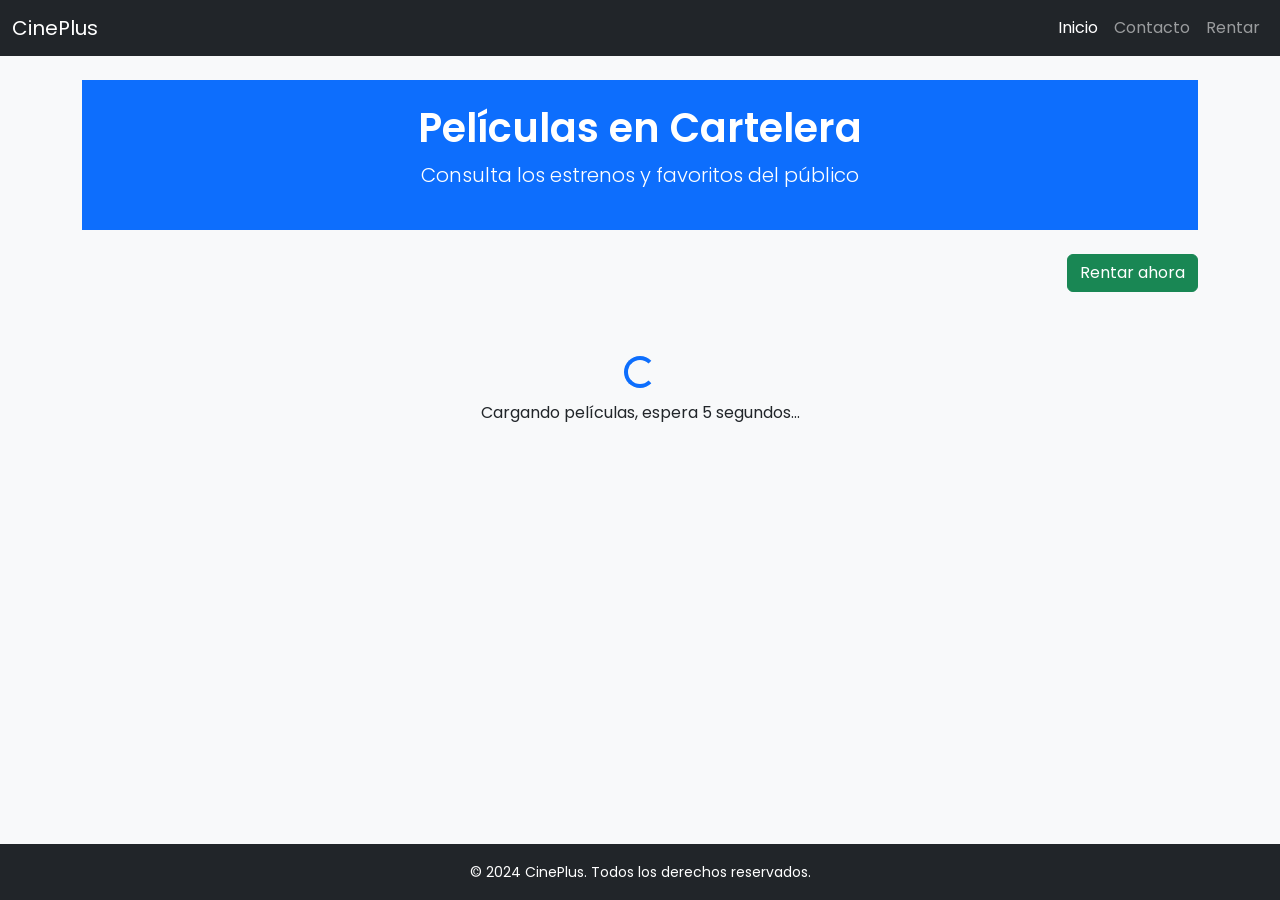
<file: index.html>
<!DOCTYPE html>
<html lang="es">
<head>
  <link href="https://fonts.googleapis.com/css2?family=Poppins:wght@300;400;600;700&display=swap" rel="stylesheet">
  <meta charset="UTF-8">
  <title>Películas en Cartelera</title>
  <meta name="viewport" content="width=device-width, initial-scale=1">
  <link href="https://cdn.jsdelivr.net/npm/bootstrap@5.3.2/dist/css/bootstrap.min.css" rel="stylesheet">
  <link rel="stylesheet" href="css/style.css">
</head>
<body>
  <!-- NAVBAR -->
  <nav class="navbar navbar-expand-lg navbar-dark bg-dark">
    <div class="container-fluid">
      <a class="navbar-brand" href="#">CinePlus</a>
      <div class="collapse navbar-collapse">
        <ul class="navbar-nav ms-auto">
          <li class="nav-item"><a class="nav-link active" href="index.html">Inicio</a></li>
          <li class="nav-item"><a class="nav-link" href="pages/contacto.html">Contacto</a></li>
          <li class="nav-item"><a class="nav-link" href="pages/renta.html">Rentar</a></li>
        </ul>
      </div>
    </div>
  </nav>

  <!-- CONTENIDO PRINCIPAL -->
  <main class="container py-4">
    <header class="bg-primary text-white text-center p-4 mb-4">
      <h1>Películas en Cartelera</h1>
      <p class="lead">Consulta los estrenos y favoritos del público</p>
    </header>

    <div class="text-end mb-3">
      <a href="pages/renta.html" class="btn btn-success">Rentar ahora</a>
    </div>

    <div class="row" id="lista-peliculas">
      <div class="col-12 text-center my-5">
        <div class="spinner-border text-primary" role="status">
          <span class="visually-hidden">Cargando...</span>
        </div>
        <p class="mt-2">Cargando películas, espera 5 segundos...</p>
      </div>
    </div>
  </main>

  <!-- FOOTER -->
  <footer class="bg-dark text-center text-white py-3">
    <small>&copy; 2024 CinePlus. Todos los derechos reservados.</small>
  </footer>

  <script src="https://code.jquery.com/jquery-3.6.4.min.js"></script>
  <script src="js/app.js"></script>
  <script src="https://cdn.jsdelivr.net/npm/bootstrap@5.3.2/dist/js/bootstrap.bundle.min.js"></script>

  <!-- Modal para el tráiler -->
  <div class="modal fade" id="trailerModal" tabindex="-1" aria-hidden="true">
    <div class="modal-dialog modal-lg">
      <div class="modal-content">
        <div class="modal-header">
          <h5 class="modal-title">Tráiler de la película</h5>
          <button type="button" class="btn-close" data-bs-dismiss="modal"></button>
        </div>
        <div class="modal-body">
          <div class="ratio ratio-16x9">
            <iframe id="trailerIframe" src="" allowfullscreen></iframe>
          </div>
        </div>
      </div>
    </div>
  </div>
</body>
</html>
</file>
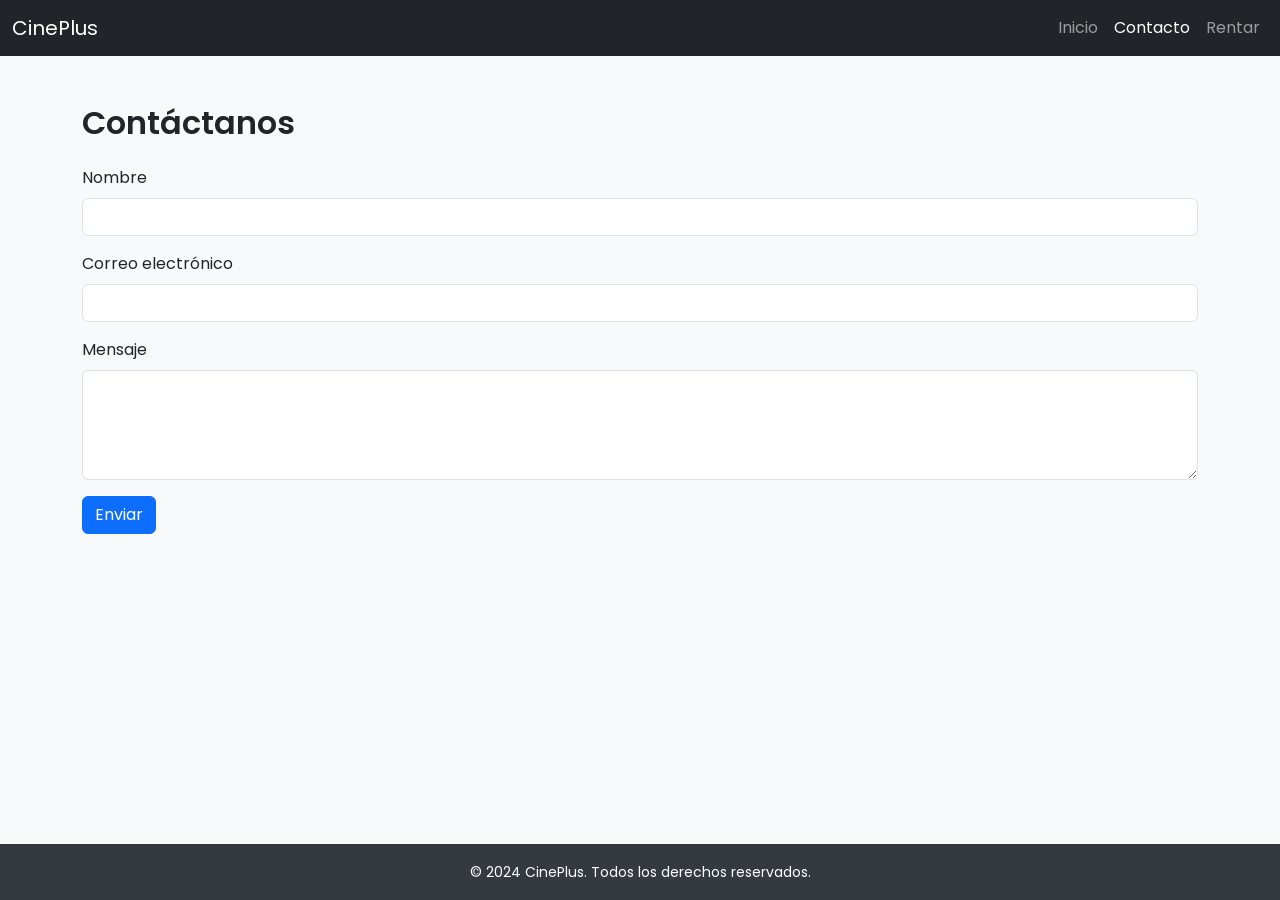
<file: pages/contacto.html>
<!DOCTYPE html>
<html lang="es">
<head>
  <meta charset="UTF-8">
  <title>Contacto - CinePlus</title>
  <meta name="viewport" content="width=device-width, initial-scale=1">
  <!-- Bootstrap CSS -->
  <link href="https://cdn.jsdelivr.net/npm/bootstrap@5.3.2/dist/css/bootstrap.min.css" rel="stylesheet">
  <!-- Google Fonts -->
  <link href="https://fonts.googleapis.com/css2?family=Poppins:wght@300;400;600;700&display=swap" rel="stylesheet">
  <!-- Tu CSS personalizado -->
  <link rel="stylesheet" href="../css/style.css">
</head>
<body>

  <!-- NAVBAR -->
  <nav class="navbar navbar-expand-lg navbar-dark bg-dark">
    <div class="container-fluid">
      <a class="navbar-brand" href="#">CinePlus</a>
      <div class="collapse navbar-collapse">
        <ul class="navbar-nav ms-auto">
          <li class="nav-item"><a class="nav-link" href="../index.html">Inicio</a></li>
          <li class="nav-item"><a class="nav-link active" href="contacto.html">Contacto</a></li>
          <li class="nav-item"><a class="nav-link" href="renta.html">Rentar</a></li>
        </ul>
      </div>
    </div>
  </nav>

  <!-- CONTENIDO PRINCIPAL -->
  <main class="container py-5">
    <h2 class="mb-4">Contáctanos</h2>
    <form id="form-contacto" novalidate>
      <div class="mb-3">
        <label for="nombre" class="form-label">Nombre</label>
        <input type="text" class="form-control" id="nombre" required>
        <div class="text-danger small mt-1" id="error-nombre"></div>
      </div>
      <div class="mb-3">
        <label for="correo" class="form-label">Correo electrónico</label>
        <input type="email" class="form-control" id="correo" required>
        <div class="text-danger small mt-1" id="error-correo"></div>
      </div>
      <div class="mb-3">
        <label for="mensaje" class="form-label">Mensaje</label>
        <textarea class="form-control" id="mensaje" rows="4" required></textarea>
        <div class="text-danger small mt-1" id="error-mensaje"></div>
      </div>
      <button type="submit" class="btn btn-primary">Enviar</button>
      <div id="alerta" class="alert alert-success mt-3 d-none">Mensaje enviado con éxito.</div>
    </form>
  </main>

  <!-- FOOTER -->
  <footer>
    <small>&copy; 2024 CinePlus. Todos los derechos reservados.</small>
  </footer>

  <!-- SCRIPTS -->
  <script src="https://code.jquery.com/jquery-3.6.4.min.js"></script>
  <script>
    // Validación del formulario
    $('#form-contacto').on('submit', function (e) {
      e.preventDefault();
      $('#error-nombre').text('');
      $('#error-correo').text('');
      $('#error-mensaje').text('');
      let valido = true;

      let nombre = $('#nombre').val().trim();
      if (nombre === '') {
        $('#error-nombre').text('El nombre es obligatorio.');
        valido = false;
      }

      let correo = $('#correo').val().trim();
      if (correo === '') {
        $('#error-correo').text('El correo es obligatorio.');
        valido = false;
      } else if (correo.indexOf('@') === -1 || correo.indexOf('.') === -1) {
        $('#error-correo').text('Ingresa un correo válido (debe contener @ y .)');
        valido = false;
      }

      let mensaje = $('#mensaje').val().trim();
      if (mensaje === '') {
        $('#error-mensaje').text('El mensaje es obligatorio.');
        valido = false;
      } else if (mensaje.length < 20) {
        $('#error-mensaje').text(`El mensaje debe tener al menos 20 caracteres. Tiene ${mensaje.length}.`);
        valido = false;
      } else if (mensaje.length > 50) {
        $('#error-mensaje').text(`El mensaje debe tener máximo 50 caracteres. Tiene ${mensaje.length}.`);
        valido = false;
      }

      if (valido) {
        $('#alerta').removeClass('d-none').hide().fadeIn();
        setTimeout(() => $('#alerta').fadeOut(), 3000);
        this.reset();
      }
    });
  </script>
</body>
</html>
</file>
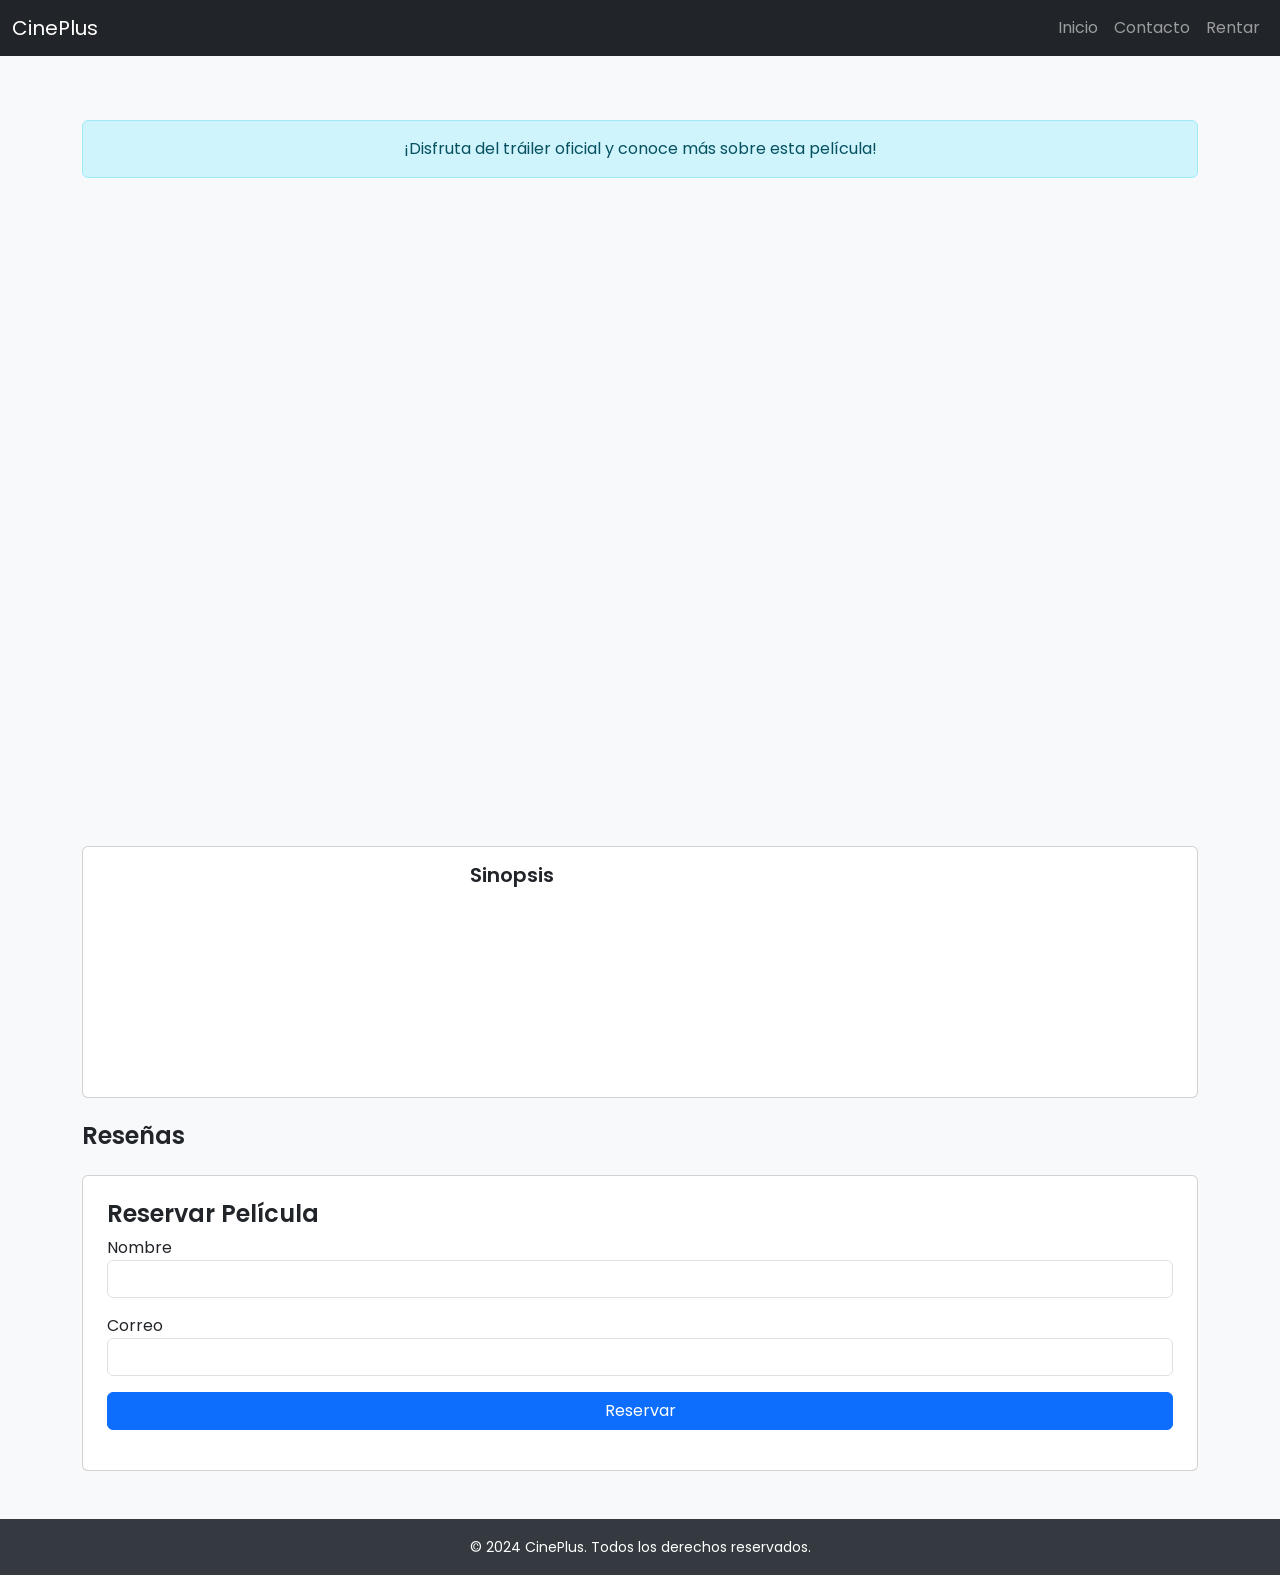
<file: pages/detalle.html>
<!DOCTYPE html>
<html lang="es">
<head>
  <meta charset="UTF-8" />
  <title>Detalle de Película - CinePlus</title>
  <meta name="viewport" content="width=device-width, initial-scale=1" />
  <link href="https://cdn.jsdelivr.net/npm/bootstrap@5.3.2/dist/css/bootstrap.min.css" rel="stylesheet">
  <link href="https://fonts.googleapis.com/css2?family=Poppins:wght@300;400;600;700&display=swap" rel="stylesheet">
  <link rel="stylesheet" href="../css/style.css">
</head>
<body>

  <!-- NAVBAR -->
  <nav class="navbar navbar-expand-lg navbar-dark bg-dark">
    <div class="container-fluid">
      <a class="navbar-brand" href="#">CinePlus</a>
      <div class="collapse navbar-collapse">
        <ul class="navbar-nav ms-auto">
          <li class="nav-item"><a class="nav-link" href="../index.html">Inicio</a></li>
          <li class="nav-item"><a class="nav-link" href="contacto.html">Contacto</a></li>
          <li class="nav-item"><a class="nav-link" href="renta.html">Rentar</a></li>
        </ul>
      </div>
    </div>
  </nav>

  <!-- CONTENIDO PRINCIPAL -->
  <main class="container py-5">
    <!-- TÍTULO Y TRAILER -->
    <div class="text-center mb-4">
      <h2 id="titulo" class="mb-3"></h2>
      <div class="alert alert-info">¡Disfruta del tráiler oficial y conoce más sobre esta película!</div>
      <div class="ratio ratio-16x9 mb-4">
        <iframe id="trailer" src="" allowfullscreen></iframe>
      </div>
    </div>

    <!-- DETALLE -->
    <div class="card mb-4">
      <div class="row g-0">
        <div class="col-md-4">
          <img id="poster" class="img-fluid rounded-start" />
        </div>
        <div class="col-md-8">
          <div class="card-body">
            <h5>Sinopsis</h5>
            <p id="sinopsis"></p>
            <h5 id="precio" class="mt-3"></h5>
            <span id="estado" class="badge"></span> 
            <span id="genero" class="badge bg-secondary"></span>
          </div>
        </div>
      </div>
    </div>

    <!-- RESEÑAS -->
    <h4>Reseñas</h4>
    <div id="reseñas"></div>

    <!-- FORMULARIO RESERVA -->
    <div class="card p-4 mt-4">
      <h4>Reservar Película</h4>
      <div class="mb-3">
        <label>Nombre</label>
        <input type="text" id="nombre" class="form-control" />
      </div>
      <div class="mb-3">
        <label>Correo</label>
        <input type="email" id="correo" class="form-control" />
      </div>
      <button id="btnReservar" class="btn btn-primary">Reservar</button>
      <div id="mensaje" class="mt-3"></div>
    </div>
  </main>

  <!-- FOOTER -->
  <footer>
    <small>&copy; 2024 CinePlus. Todos los derechos reservados.</small>
  </footer>

  <script src="https://code.jquery.com/jquery-3.6.4.min.js"></script>
  <script src="https://cdn.jsdelivr.net/npm/bootstrap@5.3.2/dist/js/bootstrap.bundle.min.js"></script>
  <script>
    
    $(function () {
      const urlParams = new URLSearchParams(window.location.search);
      const id = urlParams.get("id");

      $.getJSON("../data/peliculas.json", function (peliculas) {
        const peli = peliculas.find(p => p.id == id);
        if (peli) {
          const hoy = new Date();
          const estreno = new Date(peli.estreno);
          let precio, estado;
          if (hoy <= estreno) {
            precio = peli.precios.estreno;
            estado = "Estreno";
            $("#estado").addClass("bg-danger");
          } else {
            precio = peli.precios.normal;
            estado = "En cartelera";
            $("#estado").addClass("bg-success");
          }
          $("#titulo").text(peli.titulo);
          $("#poster").attr("src", "../img/" + peli.imagen);
          $("#sinopsis").text(peli.sinopsis);
          $("#precio").text("Precio: $" + precio);
          $("#estado").text(estado);
          $("#trailer").attr("src", peli.trailer);
          let genero = Array.isArray(peli.generos) ? peli.generos.join(", ") : peli.genero || "Sin género";
          $("#genero").text(genero);
        }
      });

      $.getJSON("../data/reseñas.json", function (reseñas) {
        let filtradas = reseñas.filter(r => r.peliculaId == parseInt(id));
        let html = "";
        filtradas.forEach(r => {
          let estrellas = "🌟".repeat(r.calificacion);
          html += `<div class="card mb-2 p-2"><strong>${r.usuario}</strong><p>${r.comentario}</p><div>${estrellas}</div></div>`;
        });
        $("#reseñas").html(html);
      });

      $("#btnReservar").click(function () {
        let nombre = $("#nombre").val();
        let correo = $("#correo").val();
        if (nombre === "" || correo === "") {
          $("#mensaje").html(`<div class="alert alert-danger">Todos los campos son obligatorios</div>`);
          return;
        }
        const reserva = { nombre, correo, pelicula: $("#titulo").text() };
        let reservas = JSON.parse(localStorage.getItem("reservas")) || [];
        reservas.push(reserva);
        localStorage.setItem("reservas", JSON.stringify(reservas));
        $("#mensaje").html(`<div class="alert alert-success">Reserva realizada con éxito</div>`);
      });
    });
  </script>
</body>
</html>
</file>
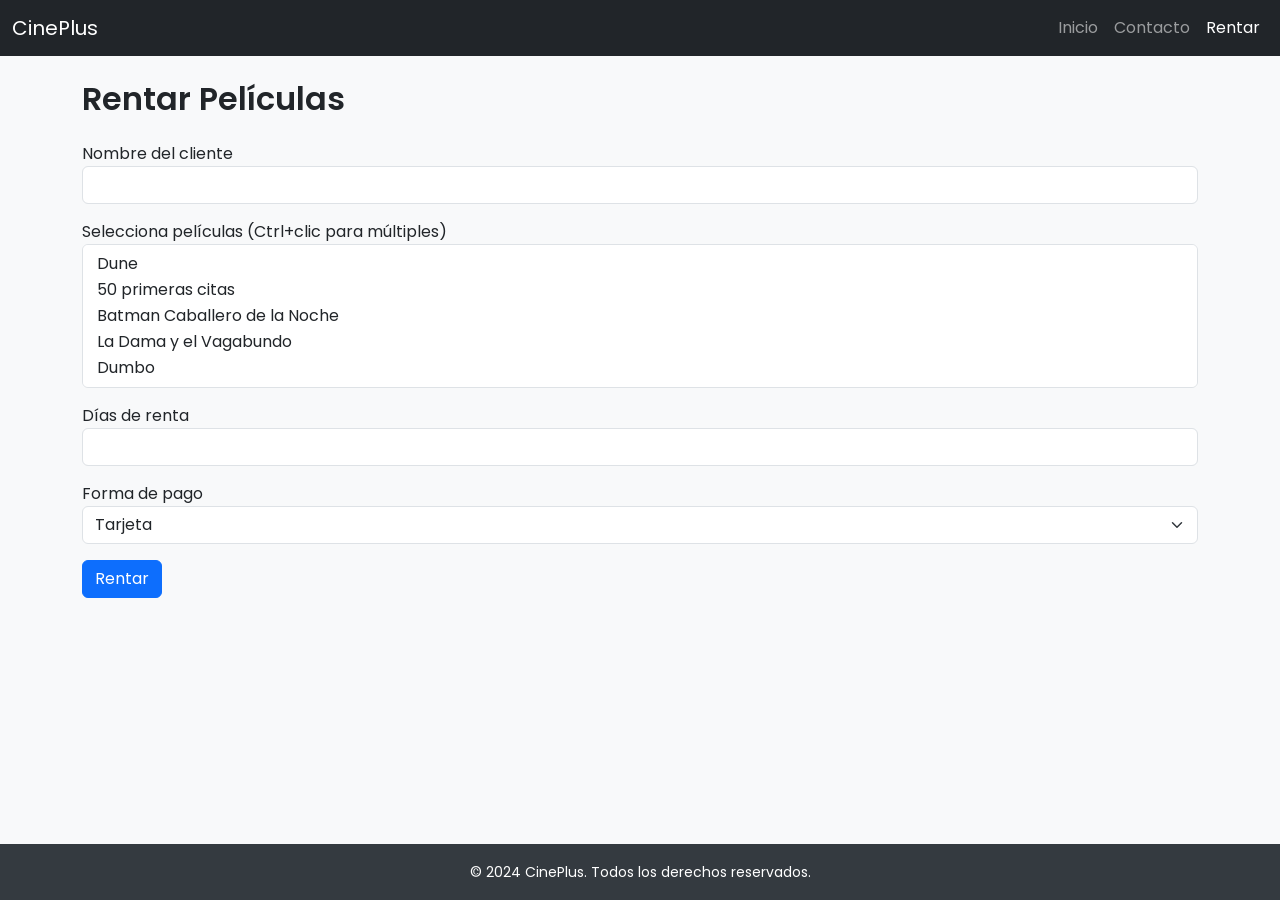
<file: pages/renta.html>
<!DOCTYPE html>
<html lang="es">
<head>
  <meta charset="UTF-8">
  <title>Renta de Películas - CinePlus</title>
  <meta name="viewport" content="width=device-width, initial-scale=1">
  <link href="https://cdn.jsdelivr.net/npm/bootstrap@5.3.0/dist/css/bootstrap.min.css" rel="stylesheet">
  <link href="https://fonts.googleapis.com/css2?family=Poppins:wght@300;400;600;700&display=swap" rel="stylesheet">
  <link rel="stylesheet" href="../css/style.css">
</head>
<body>

  <!-- NAVBAR -->
  <nav class="navbar navbar-expand-lg navbar-dark bg-dark">
    <div class="container-fluid">
      <a class="navbar-brand" href="#">CinePlus</a>
      <div class="collapse navbar-collapse">
        <ul class="navbar-nav ms-auto">
          <li class="nav-item"><a class="nav-link" href="../index.html">Inicio</a></li>
          <li class="nav-item"><a class="nav-link" href="contacto.html">Contacto</a></li>
          <li class="nav-item"><a class="nav-link active" href="renta.html">Rentar</a></li>
        </ul>
      </div>
    </div>
  </nav>

  <!-- CONTENIDO PRINCIPAL -->
  <main class="container py-4">
    <h2 class="mb-4">Rentar Películas</h2>

    <form id="formRenta">
      <div class="mb-3">
        <label>Nombre del cliente</label>
        <input type="text" id="cliente" class="form-control" required>
      </div>
      <div class="mb-3">
        <label>Selecciona películas (Ctrl+clic para múltiples)</label>
        <select id="peliculas" class="form-select" multiple size="5" required></select>
      </div>
      <div class="mb-3">
        <label>Días de renta</label>
        <input type="number" id="dias" class="form-control" min="1" required>
      </div>
      <div class="mb-3">
        <label>Forma de pago</label>
        <select id="pago" class="form-select">
          <option>Tarjeta</option>
          <option>Efectivo</option>
        </select>
      </div>
      <button type="submit" class="btn btn-primary">Rentar</button>
    </form>

    <!-- MODAL -->
    <div class="modal fade" id="modalResumen" tabindex="-1">
      <div class="modal-dialog">
        <div class="modal-content">
          <div class="modal-header">
            <h5 class="modal-title">Resumen de compra</h5>
            <button type="button" class="btn-close" data-bs-dismiss="modal"></button>
          </div>
          <div class="modal-body" id="resumen"></div>
          <div class="modal-footer">
            <button type="button" class="btn btn-secondary" data-bs-dismiss="modal">Cerrar</button>
          </div>
        </div>
      </div>
    </div>
  </main>

  <!-- FOOTER -->
  <footer>
    <small>&copy; 2024 CinePlus. Todos los derechos reservados.</small>
  </footer>

  <script src="https://code.jquery.com/jquery-3.6.0.min.js"></script>
  <script src="https://cdn.jsdelivr.net/npm/bootstrap@5.3.0/dist/js/bootstrap.bundle.min.js"></script>
  <script src="../js/renta.js"></script>
</body>
</html>
</file>
<file: css/style.css>
body {
    background-color: #f8f9fa;
  }
  
  .card img {
    height: 250px;
    object-fit: cover;
  }
  body {
    font-family: 'Poppins', sans-serif;
    background-color: #f8f9fa;
}

h1, h2, h3, h4, h5, h6 {
    font-weight: 600;
}
/* Hacer que el body ocupe toda la altura de la ventana */
html, body {
    height: 100%;
    margin: 0;
}

body {
    display: flex;
    flex-direction: column;
    min-height: 100vh;
}

/* El contenido principal crece para empujar el footer */
main.container {
    flex: 1;
}

/* Footer siempre abajo */
footer {
    margin-top: auto;
    background-color: #343a40;
    color: white;
    text-align: center;
    padding: 1rem;
}
</file>
